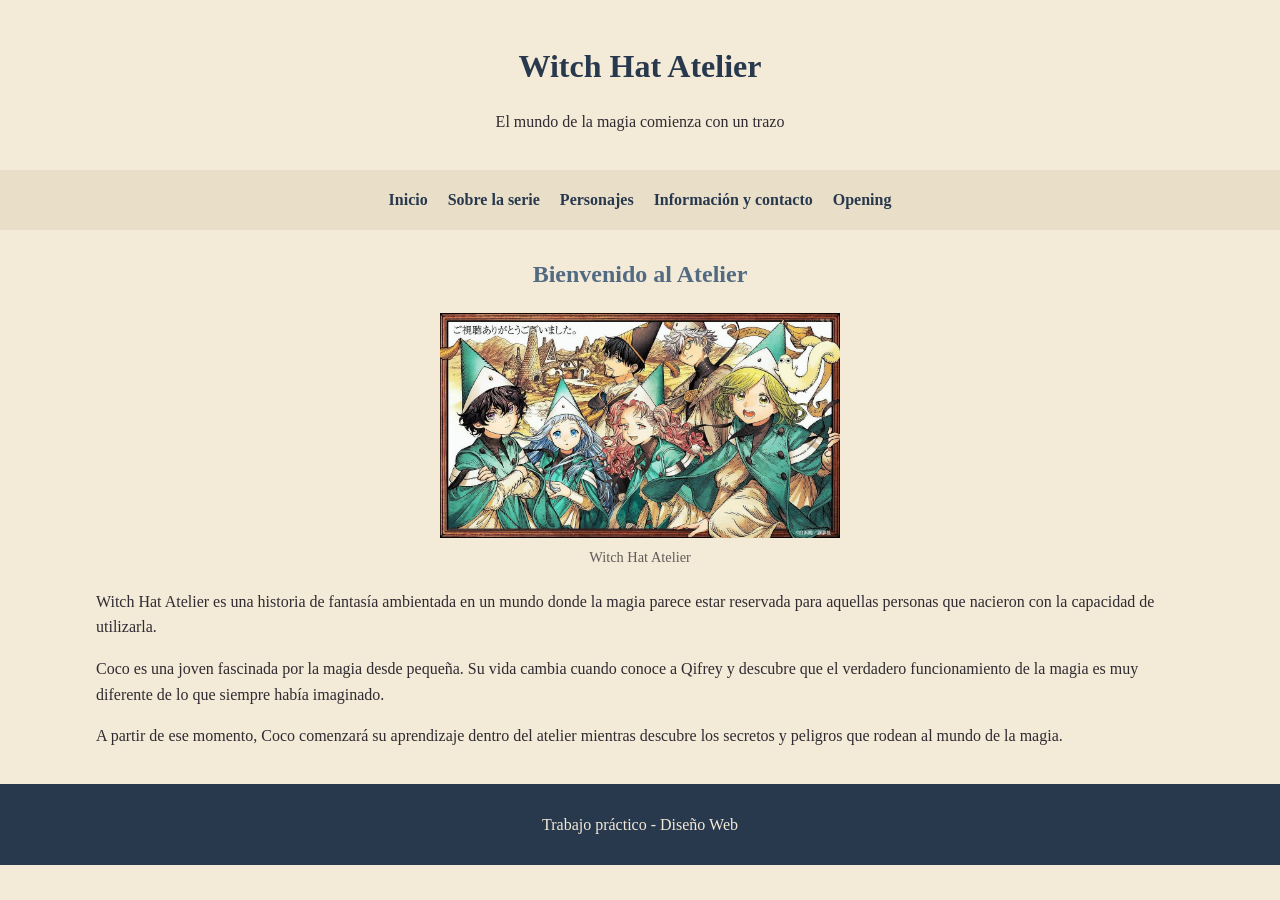
<file: index.html>
<!DOCTYPE html>
<html lang="es">
<head>
 <meta charset="UTF-8">
  <meta name="viewport" content="width=device-width, initial-scale=1.0">
   <title>Inicio - Witch Hat Atelier</title>
     <link rel="icon" type="image/svg+xml" href="favicon.svg">
      <link rel="stylesheet" href="css/estilo.css">
</head>
<body>
 <header><h1>Witch Hat Atelier</h1><p>El mundo de la magia comienza con un trazo</p></header>
  <nav aria-label="Navegación principal"><a href="index.html">Inicio</a><a href="sinopsis.html">Sobre la serie</a><a href="personajes.html">Personajes</a><a href="info.html">Información y contacto</a><a href="page/multimedia.html">Opening</a></nav>
   <main class="animacion-aparicion">
    <section><h2 class="contenido-centrado">Bienvenido al Atelier</h2><figure><img class="portada" src="imagenes/portada.jpg" alt="Portada de Witch Hat Atelier"><figcaption>Witch Hat Atelier</figcaption></figure><p>Witch Hat Atelier es una historia de fantasía ambientada en un mundo donde la magia parece estar reservada para aquellas personas que nacieron con la capacidad de utilizarla.</p>
<p>Coco es una joven fascinada por la magia desde pequeña. Su vida cambia cuando conoce a Qifrey y descubre que el verdadero funcionamiento de la magia es muy diferente de lo que siempre había imaginado.</p>
<p>A partir de ese momento, Coco comenzará su aprendizaje dentro del atelier mientras descubre los secretos y peligros que rodean al mundo de la magia.</p></section>
</main>
<footer><p>Trabajo práctico - Diseño Web</p></footer>
</body>
</html>
</file>
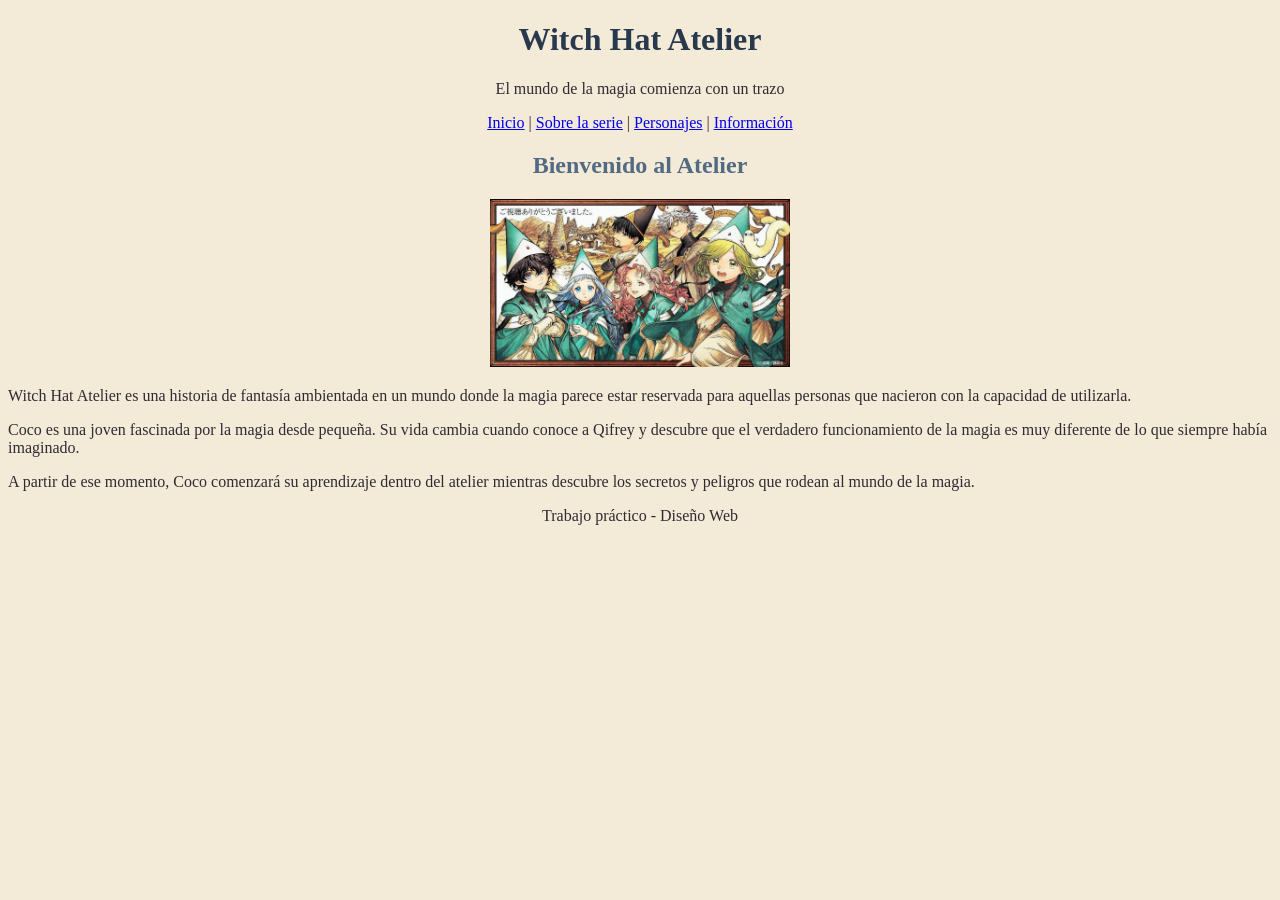
<file: Index.html>
<!DOCTYPE html>

<html lang="es">

<head>
    <meta charset="UTF-8">
    <title>Witch Hat Atelier</title>
</head>

<body bgcolor="#F3EAD7" text="#302B32">

<header>

    <center>
        <h1>
            <font color="#28384D">
                Witch Hat Atelier
            </font>
        </h1>

        <p>El mundo de la magia comienza con un trazo</p>
    </center>

</header>


<nav>

    <center>

        <a href="index.html">Inicio</a>
        |
        <a href="sinopsis.html">Sobre la serie</a>
        |
        <a href="personajes.html">Personajes</a>
        |
        <a href="info.html">Información</a>

    </center>

</nav>


<main>

    <section>

        <center>

            <h2>
                <font color="#526B83">
                    Bienvenido al Atelier
                </font>
            </h2>

            <img src="imagenes/portada.jpg"
                 width="300"
                 alt="Portada de Witch Hat Atelier">

        </center>

        <p>
            Witch Hat Atelier es una historia de fantasía ambientada
            en un mundo donde la magia parece estar reservada para
            aquellas personas que nacieron con la capacidad de utilizarla.
        </p>

        <p>
            Coco es una joven fascinada por la magia desde pequeña.
            Su vida cambia cuando conoce a Qifrey y descubre que el
            verdadero funcionamiento de la magia es muy diferente
            de lo que siempre había imaginado.
        </p>

        <p>
            A partir de ese momento, Coco comenzará su aprendizaje
            dentro del atelier mientras descubre los secretos y
            peligros que rodean al mundo de la magia.
        </p>

    </section>

</main>


<footer>


    <center>
        <p>Trabajo práctico - Diseño Web</p>
    </center>

</footer>

</body>

</html>
</file>
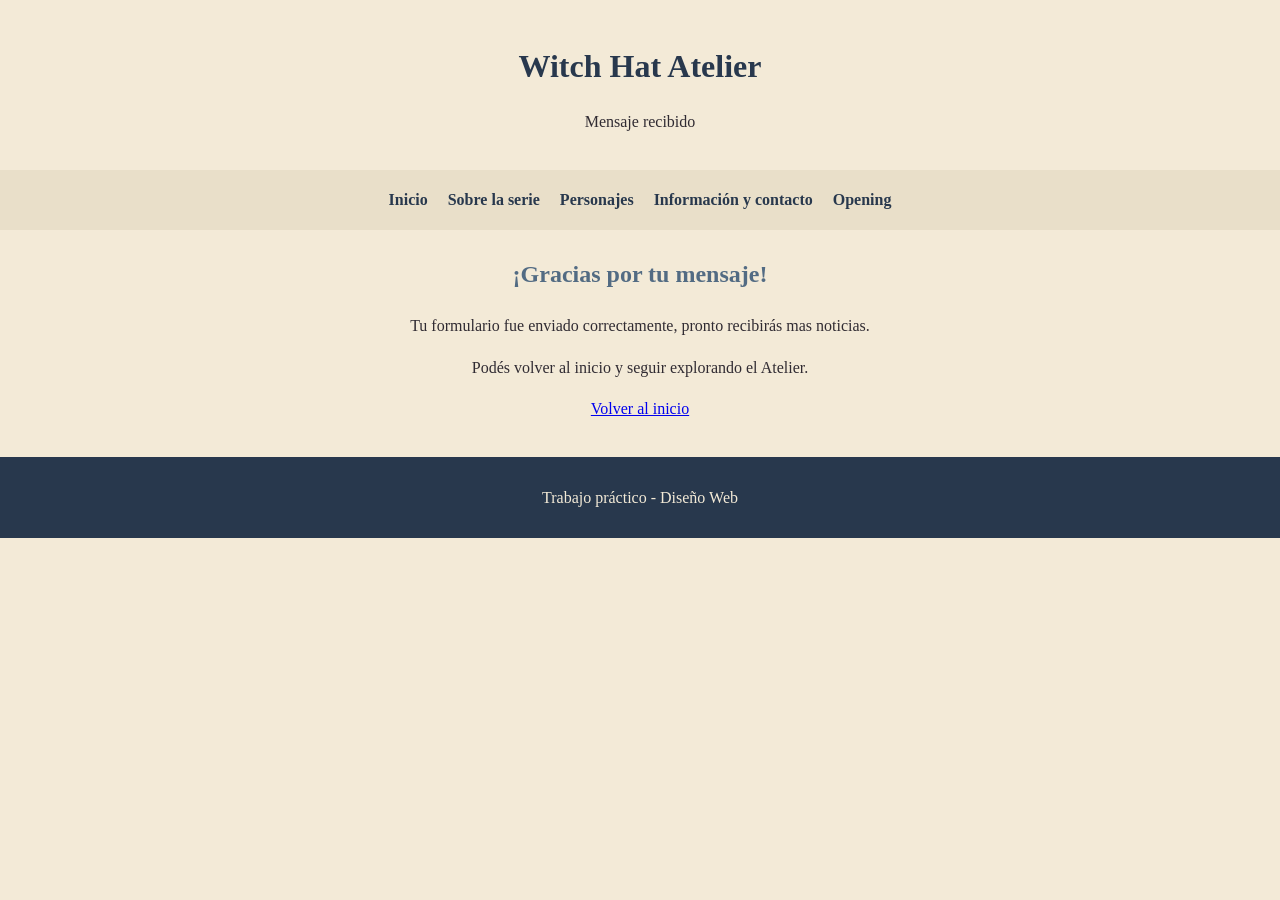
<file: confirmacion.html>
<!DOCTYPE html>
<html lang="es">
 <head>
  <meta charset="UTF-8">
   <meta name="viewport" content="width=device-width, initial-scale=1.0">
<title>Confirmación - Witch Hat Atelier</title>
  <link rel="icon" type="image/svg+xml" href="favicon.svg">
   <link rel="stylesheet" href="css/estilo.css">
</head>
<body>
<header><h1>Witch Hat Atelier</h1><p>Mensaje recibido</p></header>
  <nav aria-label="Navegación principal"><a href="index.html">Inicio</a><a href="sinopsis.html">Sobre la serie</a><a href="personajes.html">Personajes</a><a href="info.html">Información y contacto</a><a href="page/multimedia.html">Opening</a></nav>
   <main class="animacion-aparicion">
    <section class="contenido-centrado"><h2>¡Gracias por tu mensaje!</h2><p>Tu formulario fue enviado correctamente, pronto recibirás mas noticias.</p><p>Podés volver al inicio y seguir explorando el Atelier.</p><p><a href="index.html">Volver al inicio</a></p></section>
</main>
<footer><p>Trabajo práctico - Diseño Web</p></footer>
</body>
</html>
</file>
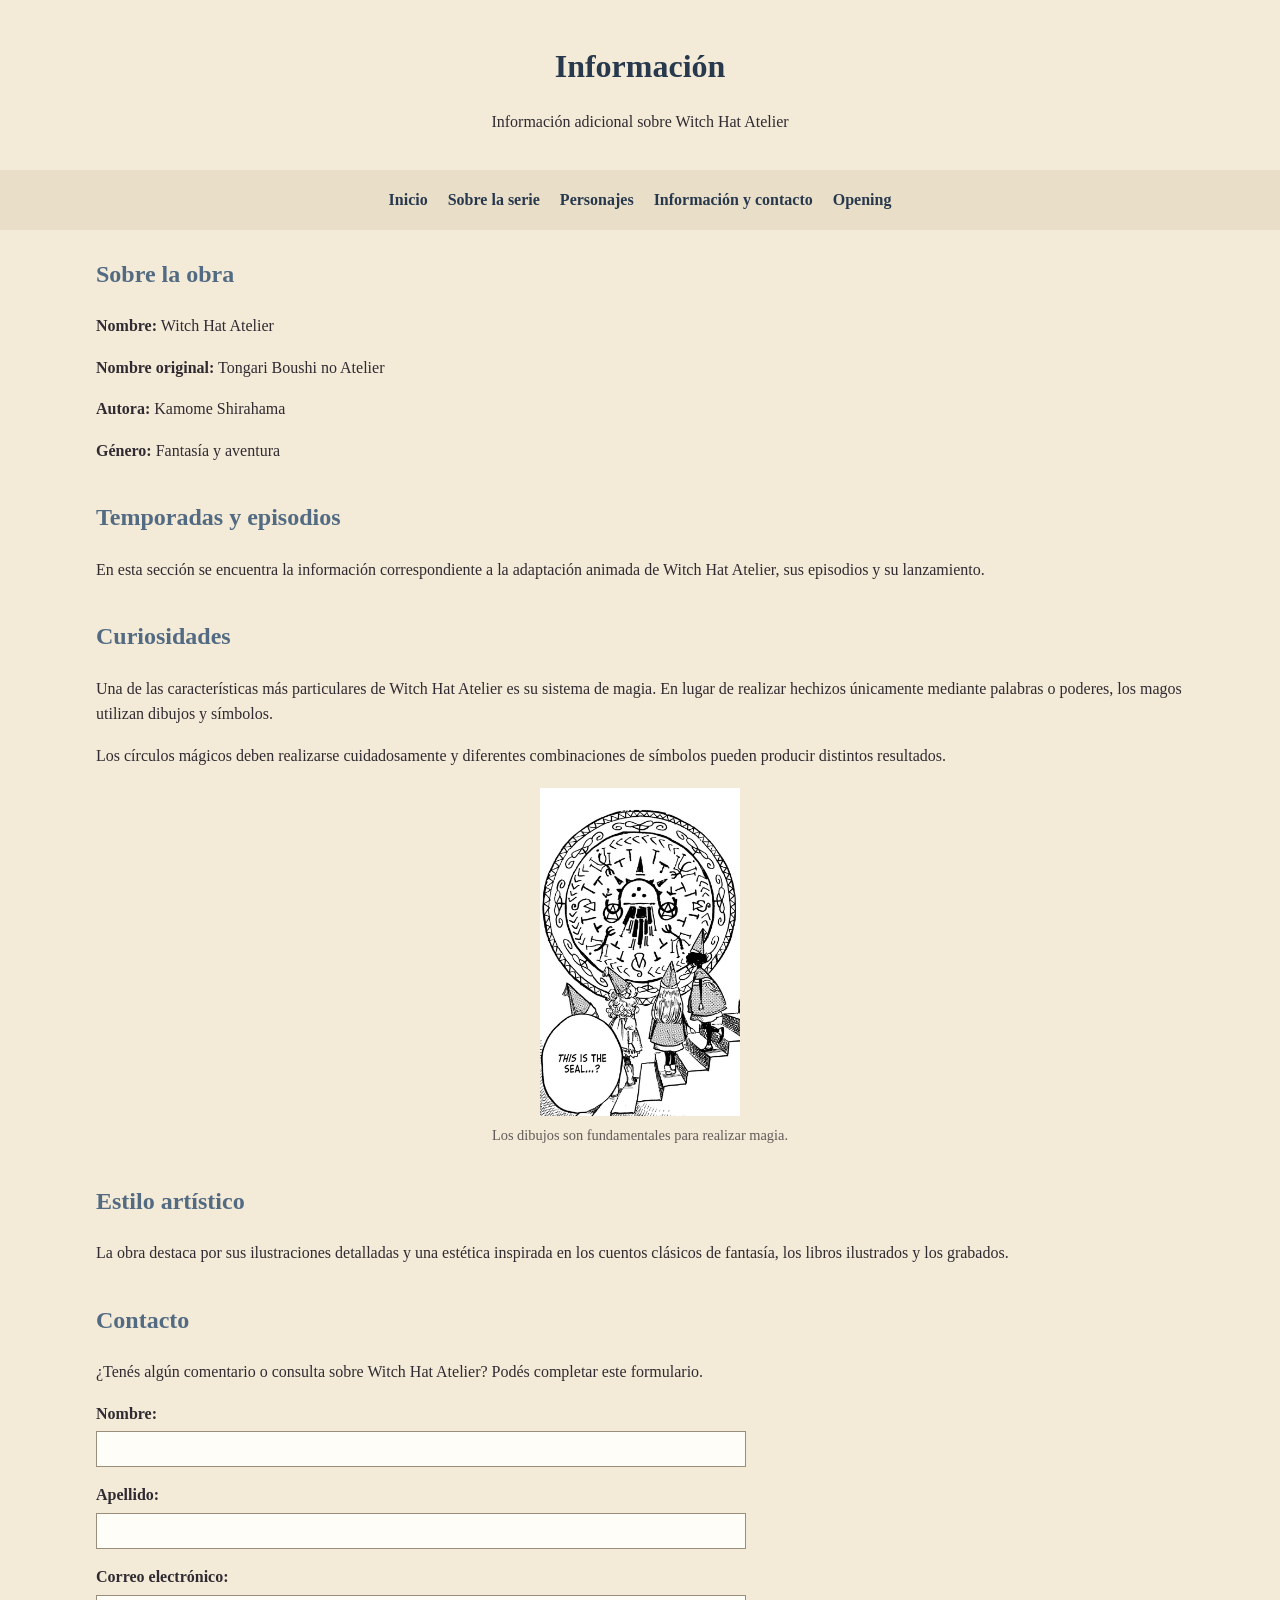
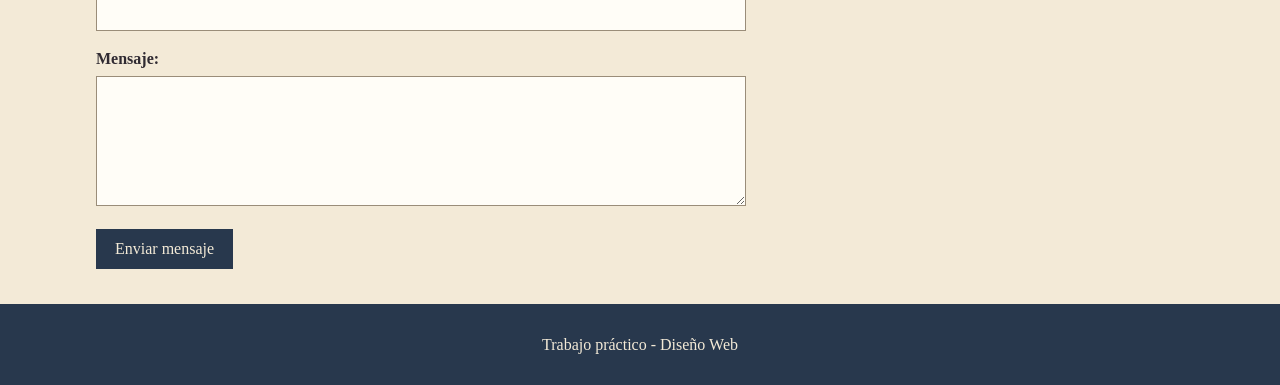
<file: info.html>
<!DOCTYPE html>
<html lang="es">
<head>
<meta charset="UTF-8">
<meta name="viewport" content="width=device-width, initial-scale=1.0">
<title>Información y contacto - Witch Hat Atelier</title>
<link rel="icon" type="image/svg+xml" href="favicon.svg">
<link rel="stylesheet" href="css/estilo.css">
</head>
<body>
<header><h1>Información</h1><p>Información adicional sobre Witch Hat Atelier</p></header>
 <nav aria-label="Navegación principal"><a href="index.html">Inicio</a><a href="sinopsis.html">Sobre la serie</a><a href="personajes.html">Personajes</a><a href="info.html">Información y contacto</a><a href="page/multimedia.html">Opening</a></nav>
  <main class="animacion-aparicion">
   <section><h2>Sobre la obra</h2><p><strong>Nombre:</strong> Witch Hat Atelier</p><p><strong>Nombre original:</strong> Tongari Boushi no Atelier</p><p><strong>Autora:</strong> Kamome Shirahama</p><p><strong>Género:</strong> Fantasía y aventura</p></section><section><h2>Temporadas y episodios</h2>
  <p>En esta sección se encuentra la información correspondiente a la adaptación animada de Witch Hat Atelier, sus episodios y su lanzamiento.</p> </section>
<section><h2>Curiosidades</h2>
  <p>Una de las características más particulares de Witch Hat Atelier es su sistema de magia. En lugar de realizar hechizos únicamente mediante palabras o poderes, los magos utilizan dibujos y símbolos.</p>
  <p>Los círculos mágicos deben realizarse cuidadosamente y diferentes combinaciones de símbolos pueden producir distintos resultados.</p><figure><img src="imagenes/magia.jpg" width="200" alt="Sistema de magia de Witch Hat Atelier"><figcaption>Los dibujos son fundamentales para realizar magia.</figcaption></figure></section>
<section><h2>Estilo artístico</h2>
  <p>La obra destaca por sus ilustraciones detalladas y una estética inspirada en los cuentos clásicos de fantasía, los libros ilustrados y los grabados.</p></section>
<section id="contacto"><h2>Contacto</h2><p>¿Tenés algún comentario o consulta sobre Witch Hat Atelier? Podés completar este formulario.</p><form class="formulario-contacto" action="confirmacion.html" method="get"><div class="campo-formulario"><label for="nombre">Nombre:</label><input type="text" id="nombre" name="nombre" required></div><div class="campo-formulario"><label for="apellido">Apellido:</label><input type="text" id="apellido" name="apellido" required></div><div class="campo-formulario"><label for="correo">Correo electrónico:</label><input type="email" id="correo" name="correo" required></div><div class="campo-formulario"><label for="mensaje">Mensaje:</label><textarea id="mensaje" name="mensaje" required></textarea></div><button class="boton" type="submit">Enviar mensaje</button></form></section>
</main>
<footer><p>Trabajo práctico - Diseño Web</p></footer>
</body>
</html>
</file>
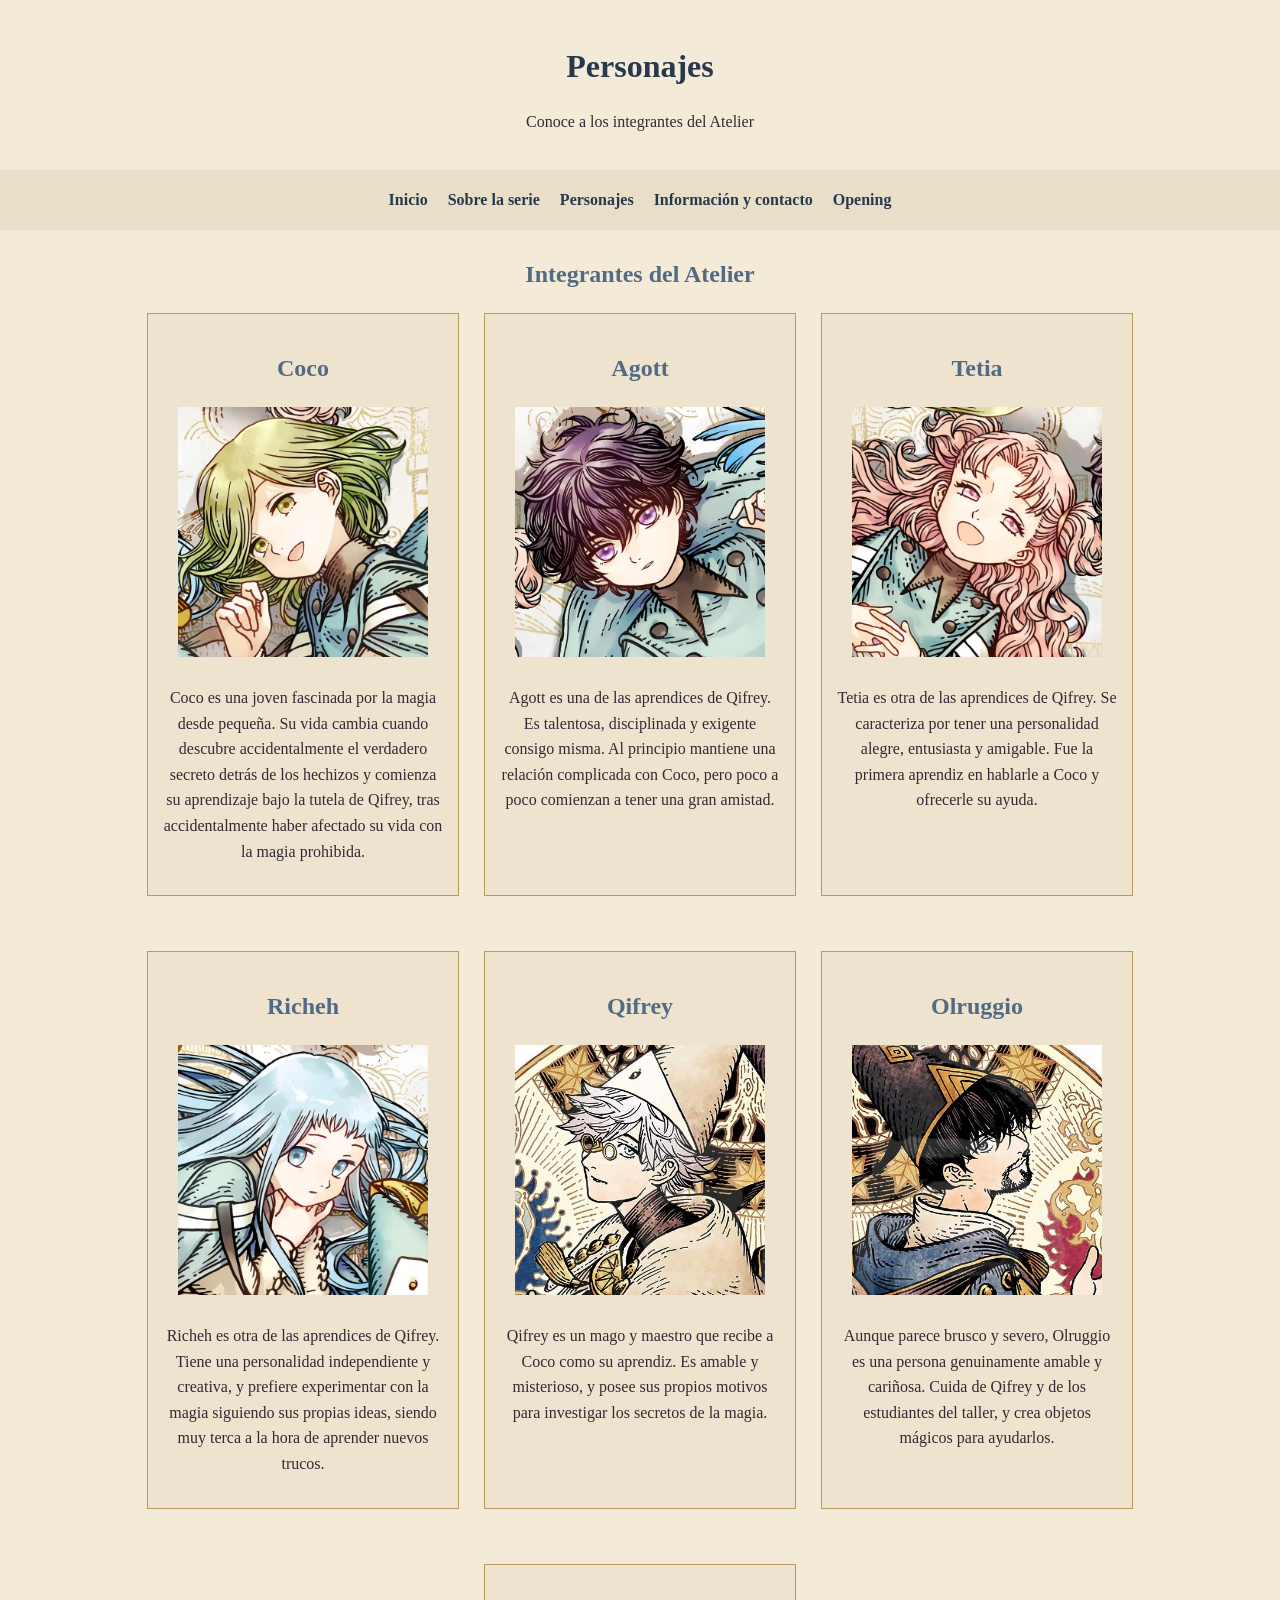
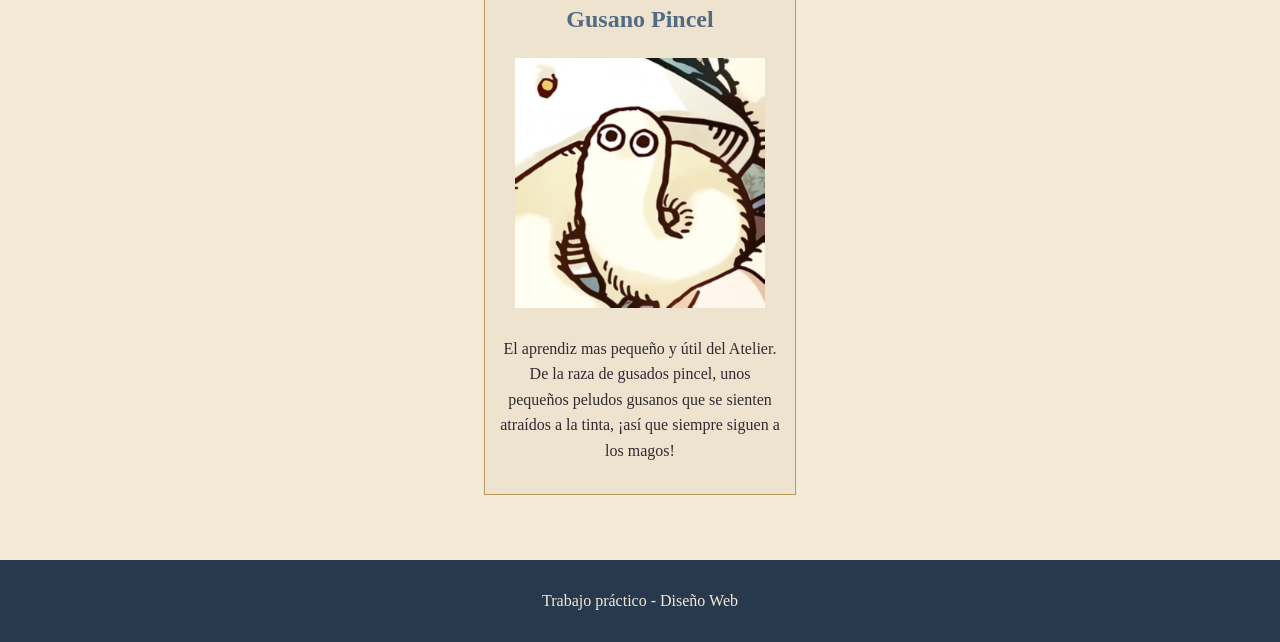
<file: personajes.html>
<!DOCTYPE html>
<html lang="es">
<head>
<meta charset="UTF-8">
<meta name="viewport" content="width=device-width, initial-scale=1.0">
<title>Personajes - Witch Hat Atelier</title>
<link rel="icon" type="image/svg+xml" href="favicon.svg">
<link rel="stylesheet" href="css/estilo.css">
</head>
<body>
<header><h1>Personajes</h1><p>Conoce a los integrantes del Atelier</p></header>
<nav aria-label="Navegación principal"><a href="index.html">Inicio</a><a href="sinopsis.html">Sobre la serie</a><a href="personajes.html">Personajes</a><a href="info.html">Información y contacto</a><a href="page/multimedia.html">Opening</a></nav>
<main class="animacion-aparicion">
<section><h2 class="contenido-centrado">Integrantes del Atelier</h2>
<!-- El orden es el match de imagenes -->
    <div class="personajes"><article class="tarjeta-personaje"><h2>Coco</h2><figure><img src="imagenes/coco.jpg" alt="Imagen de la protagonista Coco"></figure><p>Coco es una joven fascinada por la magia desde pequeña. Su vida cambia cuando descubre accidentalmente el verdadero secreto detrás de los hechizos y comienza su aprendizaje bajo la tutela de Qifrey, tras accidentalmente haber afectado su vida con la magia prohibida.</p></article><article class="tarjeta-personaje"><h2>Agott</h2><figure><img src="imagenes/agott.jpg" alt="Imagen de Agott"></figure><p>Agott es una de las aprendices de Qifrey. Es talentosa, disciplinada y exigente consigo misma. Al principio mantiene una relación complicada con Coco, pero poco a poco comienzan a tener una gran amistad.</p></article>
    <article class="tarjeta-personaje"><h2>Tetia</h2><figure><img src="imagenes/tetia.jpg" alt="Imagen de Tetia"></figure><p>Tetia es otra de las aprendices de Qifrey. Se caracteriza por tener una personalidad alegre, entusiasta y amigable. Fue la primera aprendiz en hablarle a Coco y ofrecerle su ayuda. </p></article><article class="tarjeta-personaje"><h2>Richeh</h2><figure><img src="imagenes/richeh.jpg" alt="Imagen de Richeh"></figure><p>Richeh es otra de las aprendices de Qifrey. Tiene una personalidad independiente y creativa, y prefiere experimentar con la magia siguiendo sus propias ideas, siendo muy terca a la hora de aprender nuevos trucos.</p></article>
    <article class="tarjeta-personaje"><h2>Qifrey</h2><figure><img src="imagenes/qifrey.jpg" alt="Imagen del profesor Qifrey"></figure><p>Qifrey es un mago y maestro que recibe a Coco como su aprendiz. Es amable y misterioso, y posee sus propios motivos para investigar los secretos de la magia.</p></article><article class="tarjeta-personaje"><h2>Olruggio</h2><figure><img src="imagenes/olruggio.jpg" alt="Imagen del profesor Olruggio"></figure><p>Aunque parece brusco y severo, Olruggio es una persona genuinamente amable y cariñosa. Cuida de Qifrey y de los estudiantes del taller, y crea objetos mágicos para ayudarlos.</p></article>
    <article class="tarjeta-personaje"><h2>Gusano Pincel</h2><figure><img src="imagenes/gusano-pincel.jpg" alt="Imagen del pequeño Gusano Pincel"></figure><p>El aprendiz mas pequeño y útil del Atelier. De la raza de gusados pincel, unos pequeños peludos gusanos que se sienten atraídos a la tinta, ¡así que siempre siguen a los magos!</p></article></div></section>
</main>
<footer><p>Trabajo práctico - Diseño Web</p></footer>
</body>
</html>
</file>
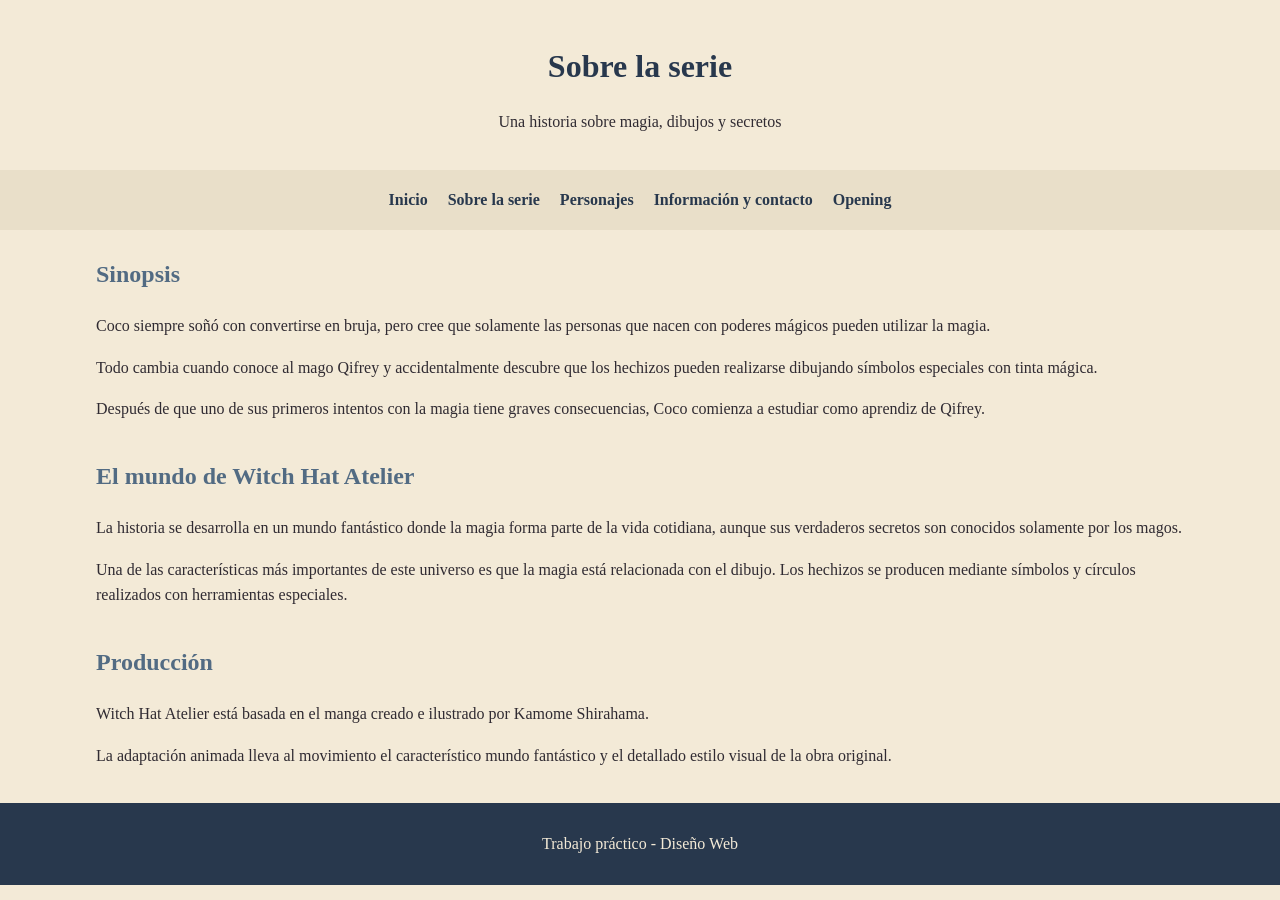
<file: sinopsis.html>
<!DOCTYPE html>
<html lang="es">
<head>
 <meta charset="UTF-8">
  <meta name="viewport" content="width=device-width, initial-scale=1.0">
<title>Sobre la serie - Witch Hat Atelier</title>
 <link rel="icon" type="image/svg+xml" href="favicon.svg">
  <link rel="stylesheet" href="css/estilo.css">
</head>
<body>
<header><h1>Sobre la serie</h1><p>Una historia sobre magia, dibujos y secretos</p></header>
<nav aria-label="Navegación principal"><a href="index.html">Inicio</a><a href="sinopsis.html">Sobre la serie</a><a href="personajes.html">Personajes</a><a href="info.html">Información y contacto</a><a href="page/multimedia.html">Opening</a></nav>
<main class="animacion-aparicion">
<section><h2>Sinopsis</h2><p>Coco siempre soñó con convertirse en bruja, pero cree que solamente las personas que nacen con poderes mágicos pueden utilizar la magia.</p>
  <p>Todo cambia cuando conoce al mago Qifrey y accidentalmente descubre que los hechizos pueden realizarse dibujando símbolos especiales con tinta mágica.</p>
  <p>Después de que uno de sus primeros intentos con la magia tiene graves consecuencias, Coco comienza a estudiar como aprendiz de Qifrey.</p></section>
<section><h2>El mundo de Witch Hat Atelier</h2>
  <p>La historia se desarrolla en un mundo fantástico donde la magia forma parte de la vida cotidiana, aunque sus verdaderos secretos son conocidos solamente por los magos.</p>
  <p>Una de las características más importantes de este universo es que la magia está relacionada con el dibujo. Los hechizos se producen mediante símbolos y círculos realizados con herramientas especiales.</p></section>
<section><h2>Producción</h2>
  <p>Witch Hat Atelier está basada en el manga creado e ilustrado por Kamome Shirahama.</p>
  <p>La adaptación animada lleva al movimiento el característico mundo fantástico y el detallado estilo visual de la obra original.</p></section>
</main>
<footer><p>Trabajo práctico - Diseño Web</p></footer>
</body>
</html>
</file>
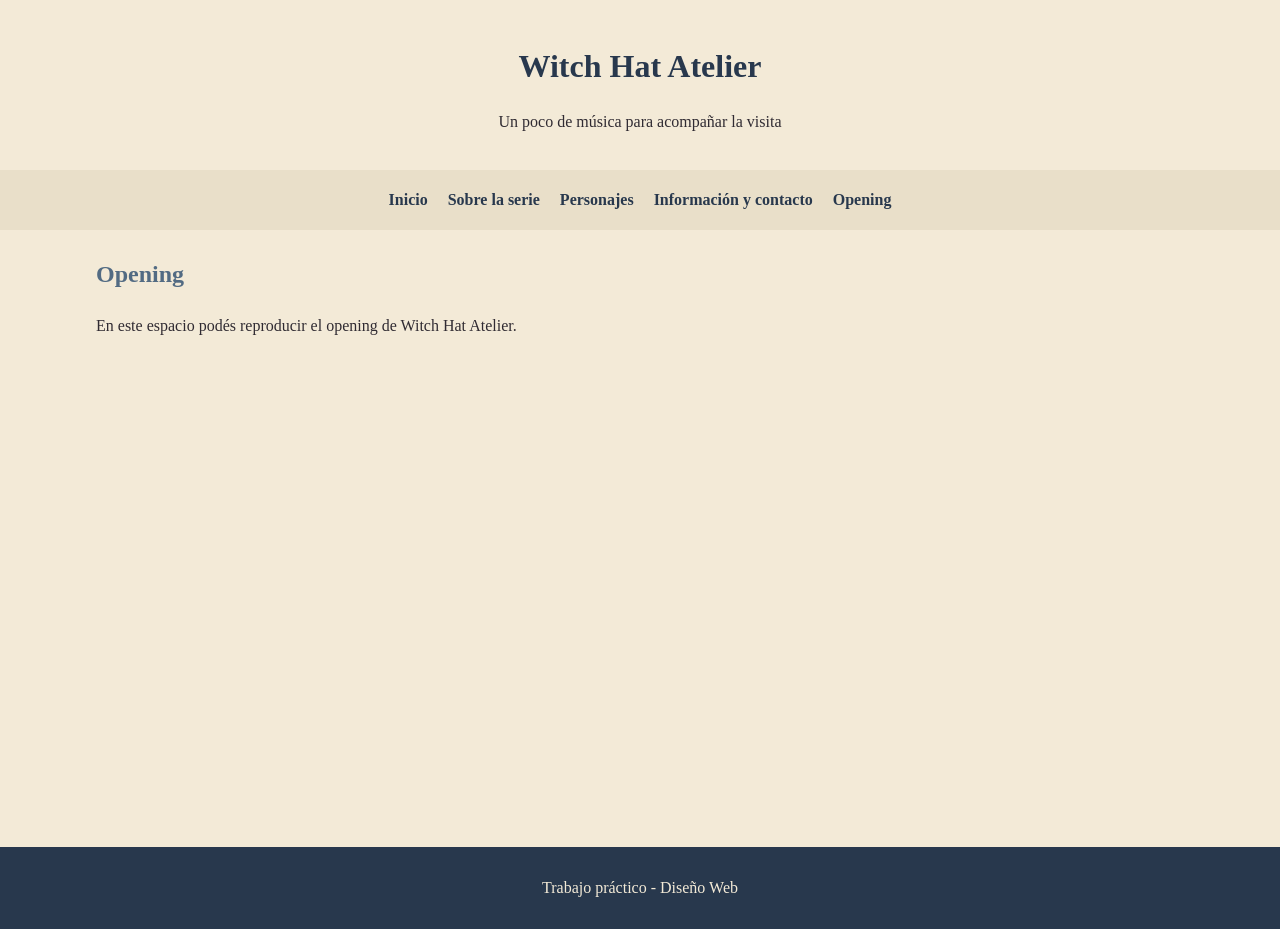
<file: page/multimedia.html>
<!DOCTYPE html>
<html lang="es">
<head>
 <meta charset="UTF-8">
  <meta name="viewport" content="width=device-width, initial-scale=1.0">
<title>Opening - Witch Hat Atelier</title>
 <link rel="icon" type="image/svg+xml" href="../favicon.svg">
  <link rel="stylesheet" href="../css/estilo.css">
   <link rel="stylesheet" href="../css/multimedia.css"></head>
<body>
 <header><h1>Witch Hat Atelier</h1><p>Un poco de música para acompañar la visita</p></header>
  <nav aria-label="Navegación principal"><a href="../index.html">Inicio</a><a href="../sinopsis.html">Sobre la serie</a><a href="../personajes.html">Personajes</a><a href="../info.html">Información y contacto</a><a href="multimedia.html">Opening</a></nav>
   <main class="animacion-aparicion">
<section><h2>Opening</h2><p>En este espacio podés reproducir el opening de Witch Hat Atelier.</p><div class="contenido-centrado"><iframe class="reproductor" src="https://www.youtube.com/embed/-VGQrbaisrc?controls=1" title="Opening de Witch Hat Atelier" allow="accelerometer; autoplay; clipboard-write; encrypted-media; gyroscope; picture-in-picture; web-share" referrerpolicy="strict-origin-when-cross-origin" allowfullscreen></iframe></div></section>
</main>
<footer><p>Trabajo práctico - Diseño Web</p></footer>
</body>
</html>
</file>
<file: css/estilo.css>
/* Estilos generales de Witch Hat Atelier */
body { background-color:#F3EAD7; color:#302B32; font-family:Georgia,serif; margin:0; line-height:1.6; }
header { background-color:#F3EAD7; color:#302B32; padding:20px; text-align:center; }
header h1 { color:#28384D; margin-bottom:5px; }
nav { background-color:#E9DFC9; padding:12px; text-align:center; }
nav a { display:inline-block; color:#28384D; text-decoration:none; margin:5px 10px; font-weight:bold; }
main { width:85%; max-width:1200px; margin:25px auto; }
section { margin-bottom:35px; }
h1,h2,h3 { color:#28384D; }
main h2 { color:#526B83; }
img { max-width:100%; height:auto; }
figure { margin:20px auto; text-align:center; }
figcaption { font-size:.9em; color:#625B59; }
article { margin-bottom:30px; }
footer { background-color:#28384D; color:#F3EAD7; text-align:center; padding:12px; margin-top:30px; }
.portada { width:400px; }
.personajes { display:flex; flex-wrap:wrap; justify-content:center; gap:25px; }
.tarjeta-personaje { width:280px; padding:15px; background-color:#EEE3CF; border:1px solid #B99A5B; text-align:center; }
.tarjeta-personaje img { width:250px; }
.formulario-contacto { max-width:650px; }
.campo-formulario { margin-bottom:15px; }
.campo-formulario label { display:block; margin-bottom:5px; font-weight:bold; }
.campo-formulario input,.campo-formulario textarea { width:100%; padding:9px; border:1px solid #9A8D79; background-color:#FFFDF7; color:#302B32; font-family:Georgia,serif; box-sizing:border-box; }
.campo-formulario textarea { min-height:130px; resize:vertical; }
.boton { padding:10px 18px; border:1px solid #28384D; background-color:#28384D; color:#F3EAD7; font-family:Georgia,serif; font-size:1em; }
.contenido-centrado { text-align:center; }
.animacion-aparicion { animation:aparecer 1s ease; }
@keyframes aparecer { from { opacity:0; } to { opacity:1; } }
@media (max-width:700px) { main { width:92%; } nav a { margin:5px; } .tarjeta-personaje { width:100%; } }
</file>
<file: css/multimedia.css>
.reproductor { width:100%; max-width:800px; aspect-ratio:16 / 9; border:0; }
</file>
